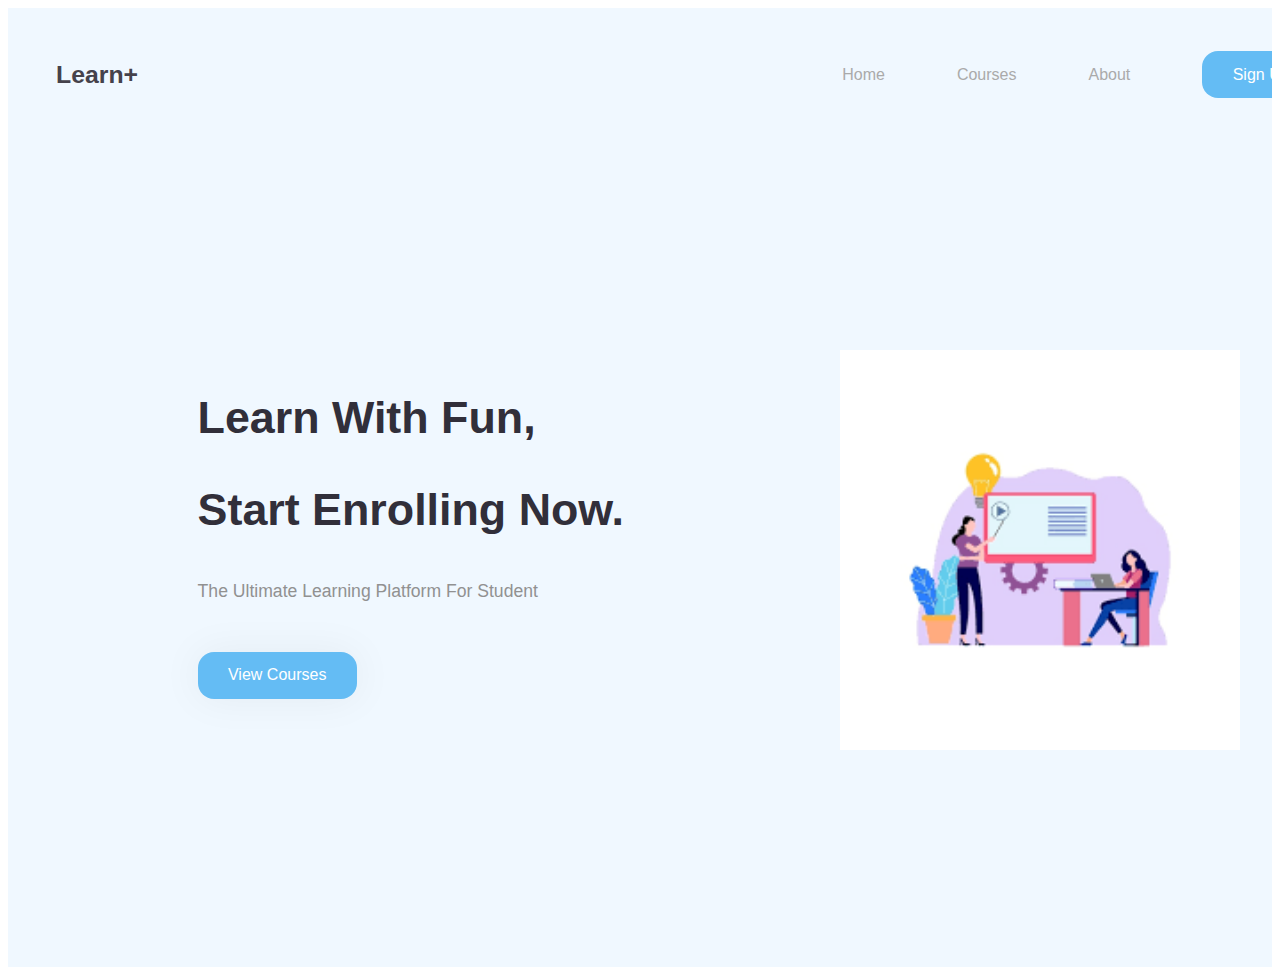
<file: Landing Page/index.html>
<!DOCTYPE html>
<html lang="en">
  <head>
    <meta charset="UTF-8" />
    <meta http-equiv="X-UA-Compatible" content="IE=edge" />
    <meta name="viewport" content="width=device-width, initial-scale=1.0" />
    <title>Landing Page With Light/Dark Mode</title>
    <link rel="stylesheet" href="style.css" />
  </head>
  <body>
    <main>
      <div class="wrapper ">
      <header>
          <div class="container">
            <div class="logo">
              <h3>Learn+</h3>
            </div>

            <div class="nav">
              <ul>
                <li><a href="#">Home</a></li>
                <li><a href="#">Courses</a></li>
                <li><a href="#">About</a></li>
                <li><a href="#" class="btn">Sign up</a></li>
              </ul>
            </div>

            <div class="overlay"></div>
        </header>
        <div class="show-area ">
          <div class="container" id="block">
            <div class="left">
              <div class="title">
                <h1>Learn with Fun,</h1>
                <h1>Start Enrolling now.</h1>
              </div>
              <p class="text">
               The Ultimate Learning Platform For Student
              </p>
              <div class="courses">
                <a href="#" class="btn">View Courses</a>
              </div>
            </div>
            <div class="logo1">
              <img src="./display.png" style="height: 400px;width: 400px;margin-left: -50px;" alt="Person Image"  class="person" />
            </div>
          </div>
        </div>
      </div>
    </main>


  </body>
</html>
</file>
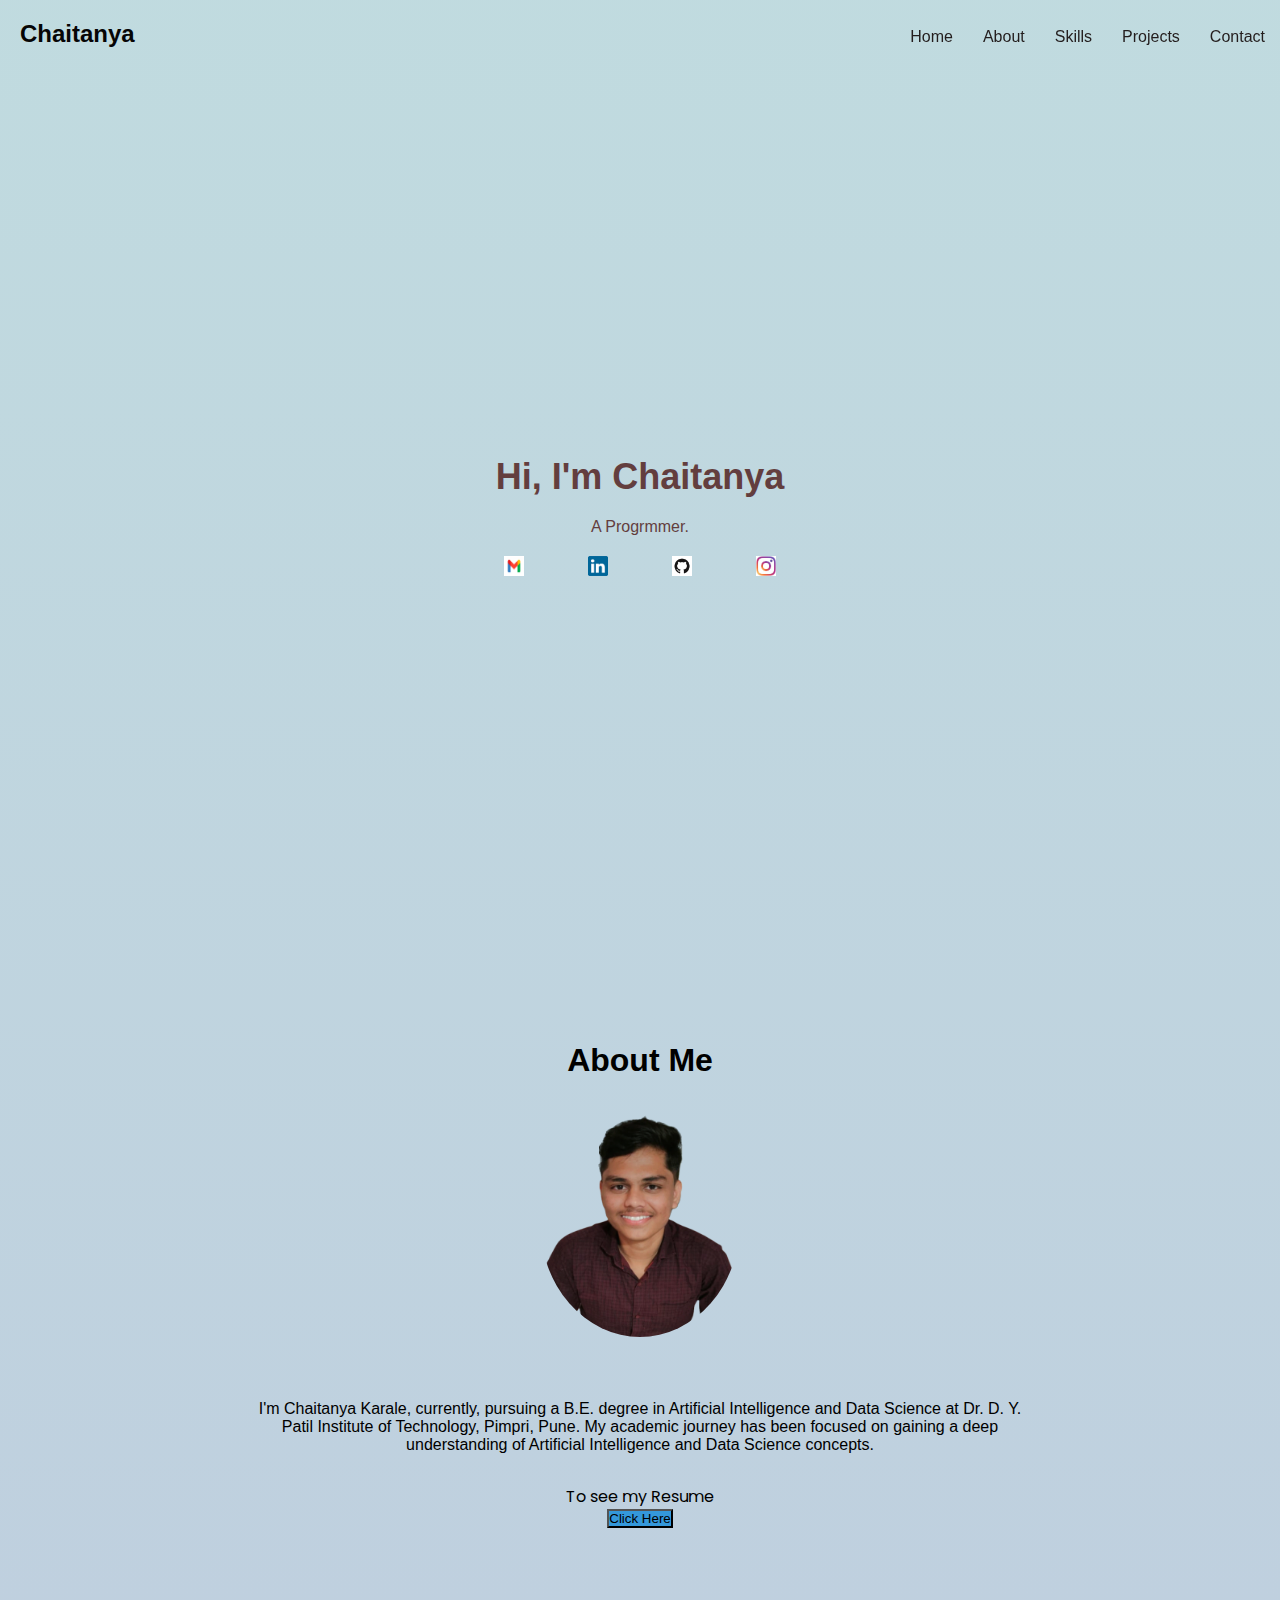
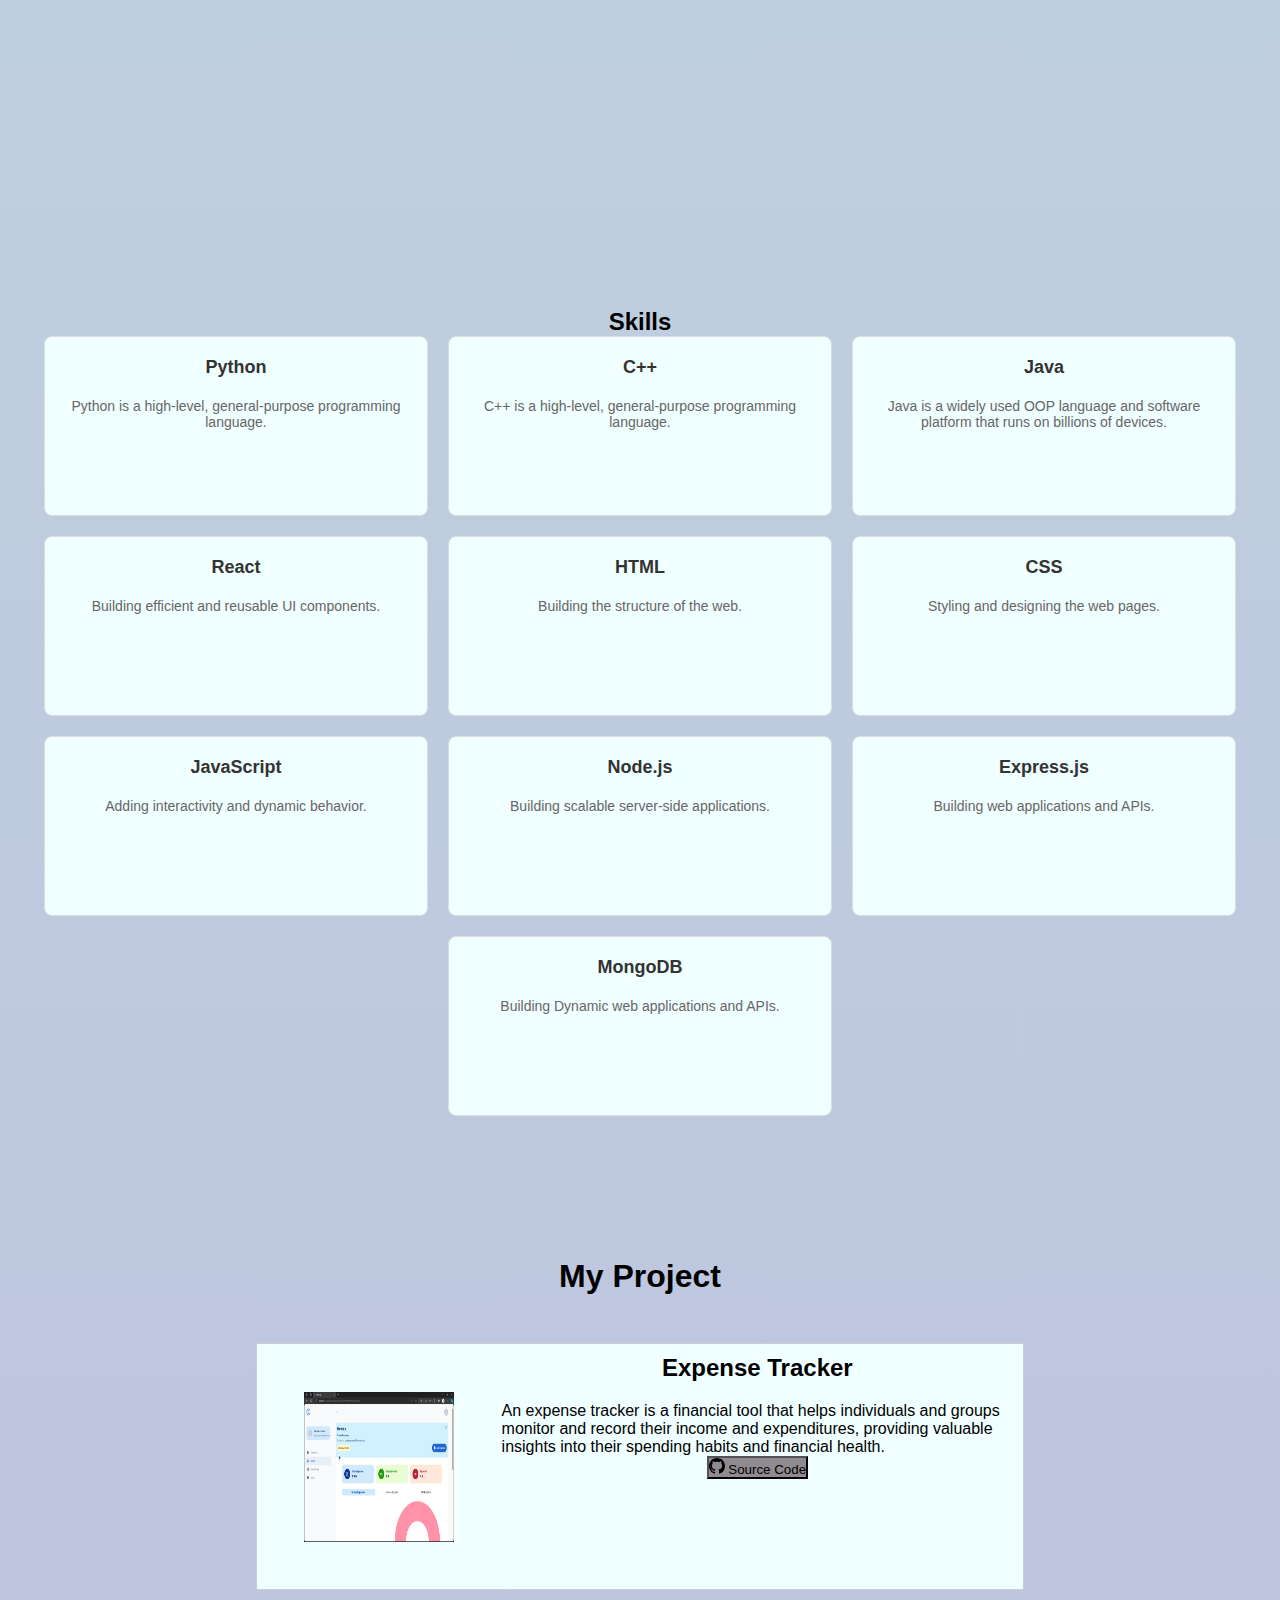
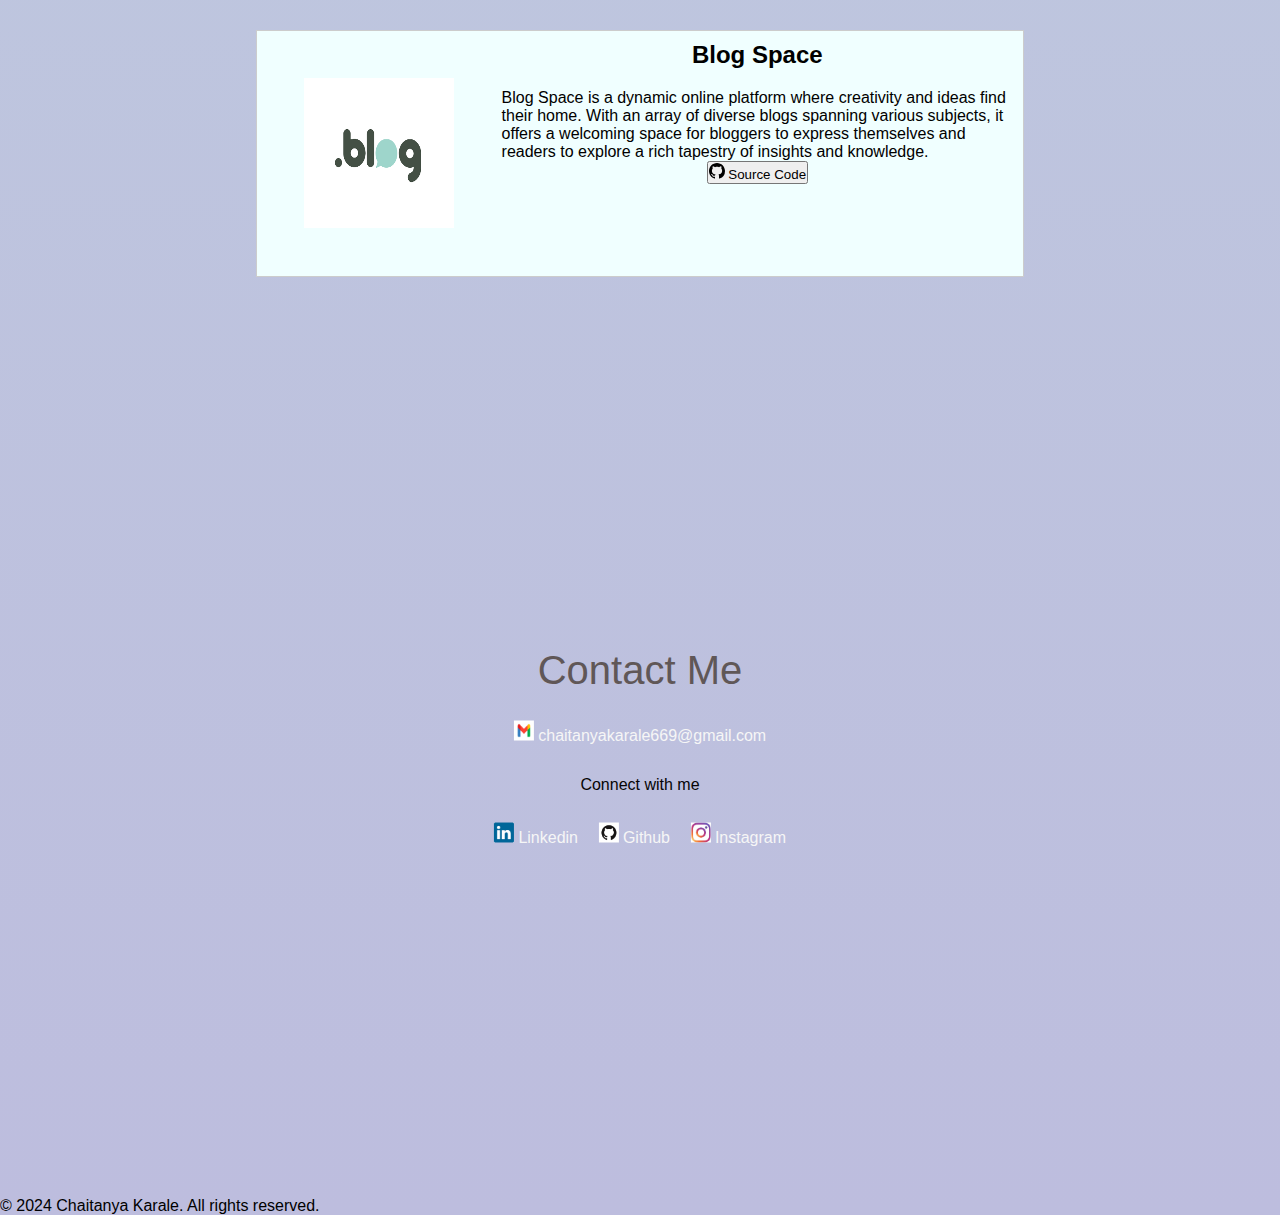
<file: Task-2 (Portfolio website)/index.html>
<!DOCTYPE html>
<html lang="en">
<head>
    <meta charset="UTF-8">
    <meta name="viewport" content="width=device-width, initial-scale=1.0">
    <title>Chaitanya</title>
    <link rel="stylesheet" href="./style.css">
   
    <link href="https://cdn.jsdelivr.net/npm/bootstrap@5.3.2/dist/css/bootstrap.min.css" rel="stylesheet" integrity="sha384-T3c6CoIi6uLrA9TneNEoa7RxnatzjcDSCmG1MXxSR1GAsXEV/Dwwykc2MPK8M2HN" crossorigin="anonymous">
    <script src="https://cdn.jsdelivr.net/npm/bootstrap@5.3.2/dist/js/bootstrap.bundle.min.js" integrity="sha384-C6RzsynM9kWDrMNeT87bh95OGNyZPhcTNXj1NW7RuBCsyN/o0jlpcV8Qyq46cDfL" crossorigin="anonymous"></script>
</head>
<body>
    <section id="home">
    <header class="header">
        <div class="header-content">
            <a href="#home" class="logo">Chaitanya</a>
            <nav>
                <a href="#home">Home</a>
                <a href="#about-me">About</a>
                <a href="#skills">Skills</a>
                <a href="#project">Projects</a>
                <a href="#contact">Contact</a>
            </nav>
        </div>
        <div class="home-content" id="home-page">
          <div class="name">     
            <h1>Hi, I'm Chaitanya</h1>
            <p>A Progrmmer.</p>
          </div>
          <div class="link">
            <div class="links">
              <a href="mailto:chaitanyakarale669@gmail.com"><img class="svg" src="./asset/mail.jpg" alt=""></a>
            </div>
            <div class="links">
              <a href="https://www.linkedin.com/in/Chaitanyakarale03/"><img class="svg" src="./asset/linkedin.png" alt=""></a>
            </div>
            <div class="links">
              <a href="https://github.com/chaitanyakarale"><img class="svg" src="./asset/git.png"></a>
            </div>
            <div class="links">
              <a href="https://www.instagram.com/c___k___03/"><img class="svg" src="./asset/insta.jpg "alt=""></a>
            </div>
            </div>
            </div>
       
      </header>
    </section>
      <section id="about-me">
      <div class=" about">
        <div class="about-content">
          <div class="left-content">
            <div>
              <h1 class="about-heading">About Me</h1>
            </div>
            <img src="./asset/profile.png " alt="image" style="border-radius: 50%; height: 230px;" />
            <p>
                I'm Chaitanya Karale, currently, pursuing a B.E. degree in Artificial Intelligence and Data Science at Dr. D. Y. Patil Institute of Technology, Pimpri, Pune.
                My academic journey has been focused on gaining a deep understanding of Artificial Intelligence and Data Science concepts. 
                
            </p>
            <div class="rsume">
              <p>To see my Resume </p>
              <button  type="button" class="btn btn-secondary" fdprocessedid="ys6x0g">Click Here</button>
            </div>
            
          </div> 
          </div>
          </div>
        </section>
        <section id="skills">
          <div class="skill-section">
            <h2>Skills</h2>
            <div class="skills">
                <div class="skill">
                    <h3>Python</h3>
                    <p>Python is a high-level, general-purpose programming language.</p>
                </div>
                <div class="skill">
                    <h3>C++</h3>
                    <p>C++ is a high-level, general-purpose programming language.</p>
                </div>
                <div class="skill">
                    <h3>Java</h3>
                    <p>Java is a widely used OOP language and software platform that runs on billions of devices. </p>
                </div>
                <div class="skill">
                    <h3>React</h3>
                    <p>Building efficient and reusable UI components.</p>
                </div>
                <div class="skill">
                    <h3>HTML</h3>
                    <p>Building the structure of the web.</p>
                </div>
                <div class="skill">
                    <h3>CSS</h3>
                    <p>Styling and designing the web pages.</p>
                </div>
                <div class="skill">
                    <h3>JavaScript</h3>
                    <p>Adding interactivity and dynamic behavior.</p>
                </div>
               
                <div class="skill">
                    <h3>Node.js</h3>
                    <p>Building scalable server-side applications.</p>
                </div>
                <div class="skill">
                    <h3>Express.js</h3>
                    <p>Building web applications and APIs.</p>
                </div>
               
                <div class="skill">
                    <h3>MongoDB</h3>
                    <p>Building Dynamic web applications and APIs.</p>
                </div>
            </div>
        </div>
    </section>     
      <section id="project">
        <div class="project-container">
            <div class="projec">
                <h1 class="about-heading">My Project</h1>
            </div>
        
            <div class="project">
                <img class="img" src="./asset/split.png" alt="split expense">
                <div class="project-details">
                    <h2 class="split">Expense Tracker</h2>
                    <p class="disc">An expense tracker is a financial tool that helps individuals and groups monitor and record their income and expenditures, providing valuable insights into their spending habits and financial health.</p>
                <a class="gitbutton" href="">   <button type="button" class="btn btn-secondary" fdprocessedid="ys6x0g" style="background-color: rgb(143, 139, 145);">
                    <svg xmlns="http://www.w3.org/2000/svg" width="16" height="16" fill="currentColo" class="bi bi-github" viewBox="0 0 16 16" >
                        <path d="M8 0C3.58 0 0 3.58 0 8c0 3.54 2.29 6.53 5.47 7.59.4.07.55-.17.55-.38 0-.19-.01-.82-.01-1.49-2.01.37-2.53-.49-2.69-.94-.09-.23-.48-.94-.82-1.13-.28-.15-.68-.52-.01-.53.63-.01 1.08.58 1.23.82.72 1.21 1.87.87 2.33.66.07-.52.28-.87.51-1.07-1.78-.2-3.64-.89-3.64-3.95 0-.87.31-1.59.82-2.15-.08-.2-.36-1.02.08-2.12 0 0 .67-.21 2.2.82.64-.18 1.32-.27 2-.27.68 0 1.36.09 2 .27 1.53-1.04 2.2-.82 2.2-.82.44 1.1.16 1.92.08 2.12.51.56.82 1.27.82 2.15 0 3.07-1.87 3.75-3.65 3.95.29.25.54.73.54 1.48 0 1.07-.01 1.93-.01 2.2 0 .21.15.46.55.38A8.012 8.012 0 0 0 16 8c0-4.42-3.58-8-8-8"/>
                      </svg>
                    Source Code
                  </button></a>
                </div>
            </div>
            <div class="project">
                <img class="img1" src="./asset/blog.png" alt="">
                <div class="project-details">
                    <h2>Blog Space</h2>
                    <p class="disc">Blog Space is a dynamic online platform where creativity and ideas find their home. With an array of diverse blogs spanning various subjects, it offers a welcoming space for bloggers to express themselves and readers to explore a rich tapestry of insights and knowledge.</p>
                    <button type="button" class="btn btn-secondary" fdprocessedid="ys6x0g">
                        <svg xmlns="http://www.w3.org/2000/svg" width="16" height="16" fill="currentColo" class="bi bi-github" viewBox="0 0 16 16" >
                            <path d="M8 0C3.58 0 0 3.58 0 8c0 3.54 2.29 6.53 5.47 7.59.4.07.55-.17.55-.38 0-.19-.01-.82-.01-1.49-2.01.37-2.53-.49-2.69-.94-.09-.23-.48-.94-.82-1.13-.28-.15-.68-.52-.01-.53.63-.01 1.08.58 1.23.82.72 1.21 1.87.87 2.33.66.07-.52.28-.87.51-1.07-1.78-.2-3.64-.89-3.64-3.95 0-.87.31-1.59.82-2.15-.08-.2-.36-1.02.08-2.12 0 0 .67-.21 2.2.82.64-.18 1.32-.27 2-.27.68 0 1.36.09 2 .27 1.53-1.04 2.2-.82 2.2-.82.44 1.1.16 1.92.08 2.12.51.56.82 1.27.82 2.15 0 3.07-1.87 3.75-3.65 3.95.29.25.54.73.54 1.48 0 1.07-.01 1.93-.01 2.2 0 .21.15.46.55.38A8.012 8.012 0 0 0 16 8c0-4.42-3.58-8-8-8"/>
                          </svg>
                        Source Code
                      </button>
                </div>
            </div>
        </div>
     
    </section>
    <section id="contact">
     <div class="contact" id="contact-me">
      <div class="container">
       
        <div class="contact-content">
          <h2>Contact Me</h2>
          <p class="mail">
            <a href="mailto:chaitanyakarale669@gmail.com"><img class="svg" src="./asset/mail.jpg" alt="">
              chaitanyakarale669@gmail.com
          </a>
          </p>
          <p class="links">Connect with me</p>
          
          <a href="https://www.linkedin.com/in/Chaitanyakarale03/" target="blank"><img class="svg" src="./asset/linkedin.png" alt="">
            Linkedin</a>
        <a href="https://github.com/chaitanyakarale" target="blank"><img  class="svg" src="./asset/git.png" alt=""> Github</a>
        <a href="https://www.instagram.com/c___k___03/" target="blank"><img  class="svg" src="./asset/insta.jpg" alt=""> Instagram</a>
       
        </div>
      </div>
    </div>
    
  </section>
  <footer>
    &copy; 2024 Chaitanya Karale. All rights reserved.
</footer>
  </body>
  </html>
</file>
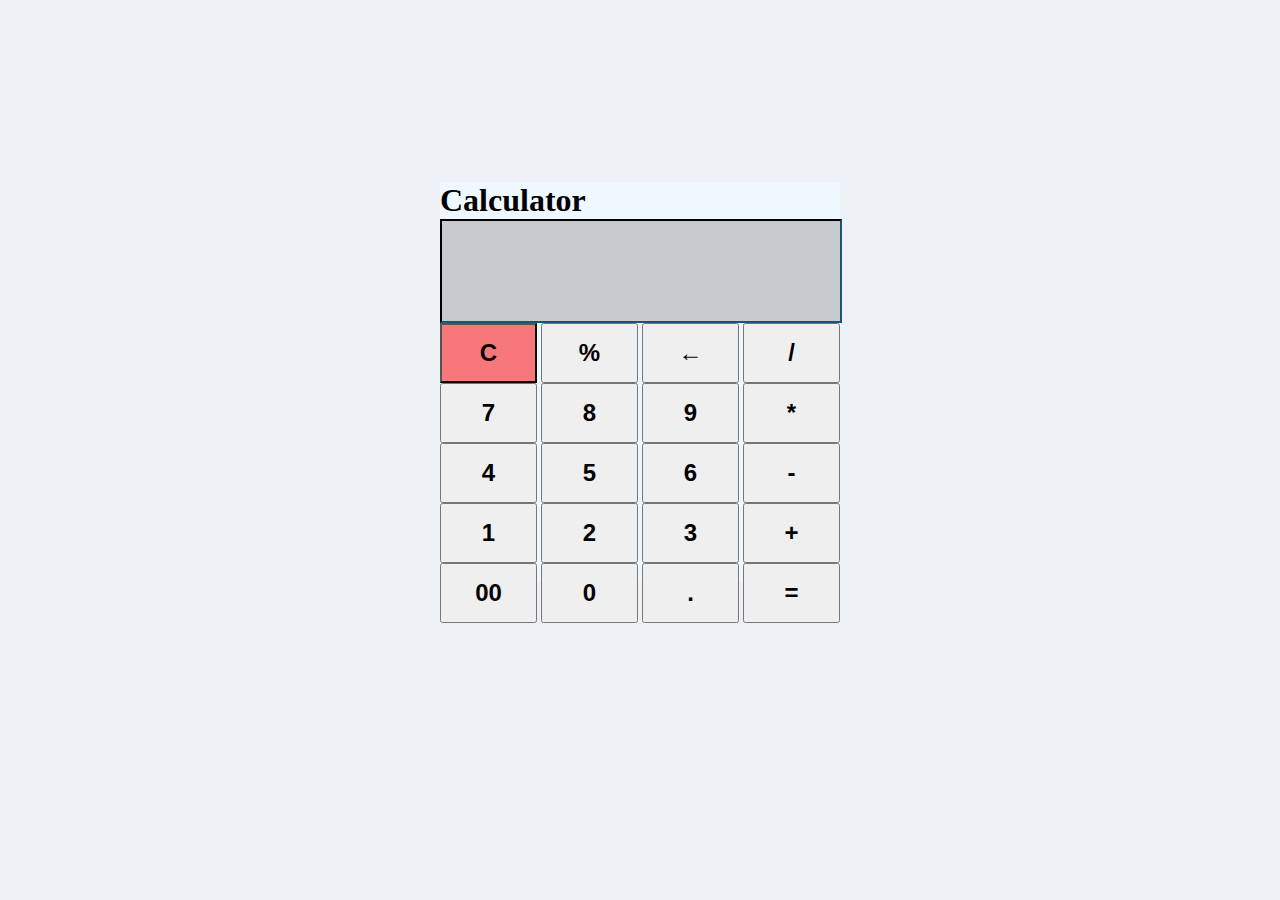
<file: Task-3 (Calculator)/index.html>
<!DOCTYPE html>
<html lang="en">
<head>
    <meta charset="UTF-8">
    <meta name="viewport" content="width=device-width, initial-scale=1.0">
    <title>Calculator</title>
    <link rel="stylesheet" href="./style.css">
</head>

<body>
   <div class="main">
      <h1>Calculator</h1>
      <input type="text" id = 'Result'>
      <div class="btn">
         <input type="button" class="clear" onclick="clearAll()" value = 'C'>
         <input type="button" class="num" value = '%'>
         <input type="button" class="back" onclick ="Back('←')"value = '←'>
         <input type="button" class="num"  value = '/'>
      
         <input type="button" class="num" value = '7'>
         <input type="button" class="num"  value = '8'>
         <input type="button" class="num" value = '9'>
         <input type="button" class="num" value = '*'>
        
         <input type="button" class="num" value = '4'>
         <input type="button" class="num" value = '5'>
         <input type="button" class="num" value = '6'>
         <input type="button" class="num" value = '-'>
   
         <input type="button" class="num" value = '1' >
         <input type="button" class="num"   value = '2'>
         <input type="button" class="num" value = '3'>
         <input type="button" class="num"value = '+'>
       
         <input type="button" class="num" value = '00'>
         <input type="button" class="num" value = '0'>
         <input type="button" class="num" value = '.'>
         <input type="button" onclick = "Result()" value = '='>
      </div>
   </div>
   <script src="https://ajax.googleapis.com/ajax/libs/jquery/3.3.1/jquery.min.js"></script> 
   <script src = 'index.js' ></script>
</body>
</html>
</file>
<file: Landing Page/style.css>
body {
  font-family: "Poppins", sans-serif;
}

.stop-scrolling {
  height: 100%;
  overflow: hidden;
}


a {
  text-decoration: none;
}

.wrapper {
  position: relative;
  padding: 1.7rem 0 2rem;
  width: 100%;
  min-height: 100vh;
  overflow: hidden;
  background-color:aliceblue;
  display: flex;
  flex-direction: column;
  justify-content: space-between;
}
#block{
    padding-left: 15%;
    margin-top: -610px;
}

.container {
  position: relative;
  max-width: 81rem;
  width: 100%;
  margin: 0 auto;
  padding: 0 3rem;
  z-index: 10;
}

header {
  position: relative;
  z-index: 70;
}

header .container {
  display: flex;
  justify-content: space-between;
  align-items: center;
}

.overlay {
  display: none;
}

.logo {
  display: flex;
  align-items: center;
  cursor: pointer;
}

.logo img {
  width: 40px;
  margin-right: 0.6rem;
  margin-top: -0.6rem;
}

.logo h3 {
  color: #45424b;
  font-size: 1.55rem;
  line-height: 1.2;
  font-weight: 700;
}

.nav ul {
  display: flex;
  list-style: none;
  align-items: center;
}

.nav a {
  color: #aaa;
  margin-left: 4.5rem;
  display: inline-block;
  transition: 0.3s;
}

.nav a:hover {
  color: #5bacdf;
  transform: scale(1.05);
}

.btn {
  display: inline-block;
  padding: 0.9rem 1.9rem;
  color: #fff !important;
  background-color:  #64bcf4;
  border-radius: 16px;
  text-transform: capitalize;
 
  position:relative;
  right:0px
  
}

.btn:hover {
  background-color: #5bacdf;
  transform: scale(1) !important;
}


.show-area .container {
  display: grid;
  grid-template-columns: repeat(2, 1fr);
  align-items: center;
  justify-content: center;
}

.title {
  font-size: 1.4rem;
  color: #312f3a;
  text-transform: capitalize;
  line-height: 1.4;
}

.text {
  color: #919191;
  font-size: 1.1rem;
  margin: 1.9rem 0 2.5rem;
  max-width: 600px;
  line-height: 2.3;
}

.show-area .btn {
  box-shadow: 0 0 40px 2px rgba(0, 0, 0, 0.05);
}

.person {
  width: 123%;
  transform: translate(15%, 25px);
}



.shape {
  position: absolute;
  z-index: 0;
  width: 500px;
  bottom: -180px;
  left: -15px;
  opacity: 0.1;
}
</file>
<file: Task-2 (Portfolio website)/style.css>
@import url("https://fonts.googleapis.com/css2?family=Poppins:ital,wght@0,100;0,200;0,300;0,400;0,500;0,600;0,700;0,800;0,900;1,100;1,200;1,300;1,400;1,500;1,600;1,700;1,800;1,900&display=swap");
* {
  
  margin: 0;
  padding: 0;
  box-sizing: border-box;
}
body {
    background: linear-gradient(to bottom, rgba(158, 199, 206, 0.648),rgb(189, 189, 222)); 
  font-family: "Poppins", sans-serif;
  
}
body {
    font-family: 'Segoe UI', Tahoma, Geneva, Verdana, sans-serif;
    margin: 0;
    padding: 0;
}

.header-content {
  
    padding: 20px;
    /* text-align: center; */
}
.link{
    display: flex;
    justify-content: center;
    flex-wrap: wrap;
    gap: 5vw;   
    
}

.logo {
    position: relative;
    left: 0;
    font-size: 24px;
    font-weight: bold;
    text-decoration: none;
    color: #060505; 
}

nav {
    display: flex;
    margin-top: 10px;
    position: fixed;
    z-index: 1000;
   
    right: 0;
    top:2%;
}

nav a {
    text-decoration:#333;
    color: #231d1d; 
    margin: 0 15px;
    font-size: 16px;
}

.container {
  max-width: 100%;
  width: 90%;
  margin: auto;
}

.header-content a:hover {
  color: black;
}
.home-content {
    position: relative;
    height: 100vh;
    top: 50%;
    display: flex;
    flex-direction: column;
    justify-content: center;
    align-items: center;
    text-align: center;
    color:#633e3e;
}

.name {
    margin-bottom: 20px;
}

.name h1 {
    font-size: 36px;
}

.about {
    position: relative;
    padding: 0;
    height: 100vh;
    width: 100%;
    justify-content: center;
    text-align: center;
    padding: 5%  20%;
   
}
img{
    margin: 5% ;
    height: 200px;
    width: 200px;
   
}
.about-heading{
    position: relative;
    text-align: center;
    top: 10px;
    color:black;

}
p{
    margin-top: 20px;
    text-align: center;
    font-family:'Lucida Sans', 'Lucida Sans Regular', 'Lucida Grande', 'Lucida Sans Unicode', Geneva, Verdana, sans-serif;
}


.skill-section {
    text-align: center;
    margin: 40px 0;
    height: 100vh;
}

.skills {
    display: flex;
    justify-content: center;
    flex-wrap: wrap;
    gap: 20px;

}

.skill {
    height: 20vh;
    background-color: #fff;
    border: 1px solid #ddd;
    border-radius: 8px;
    padding: 20px;
    background-color:azure;
    
    width: 30%;
    transition: transform 0.3s ease-in-out;
}

.skill:hover {
    transform: scale(1.05);
    box-shadow: 0 0 10px rgba(0, 0, 0, 0.2);
}

.skill h3 {
    margin-bottom: 10px;
    font-size: 18px;
    color: #333;
}

.skill p {
    font-size: 14px;
    color: #666;
}
.project-container {
    padding: 0  20%;
 
    
    display: flex;
    flex-direction: column;
    align-items: center;
    text-align: center;
}
.projec{
    padding-bottom: 5%;
}
.project {
    display: flex;
    flex-direction: row;
    align-items: flex-start;
    margin: 20px 0;
    border: 1px solid #ccc; 
    padding: 10px; 
    background-color: azure;
}

.project img {
    height: 150px;   
    width: 150px;
}

.project-details {
   
    display: flex;
    flex-direction: column;
    align-items: center;
    margin-left: 10px;

}
.disc{
   
    text-align: left;
}

.contact {

  position: relative;
  height: 100vh;
  top:50%;
}

.contact-content {
  position: absolute;
  top: 50%;
  left: 50%;
  transform: translate(-50%, -50%);
  text-align: center;
}

.contact-content h2 {
  font-size: 2.5rem;
  font-weight: 400;
  color: #605757;
  padding-bottom: 0.5rem;
  font-family:'Gill Sans', 'Gill Sans MT', Calibri, 'Trebuchet MS', sans-serif;
}

.contact-content .mail {
  color: #46504ba8;
  padding-bottom: 0.2rem;
  font-size: 1rem;
}

.contact-content .links {
  color: #060505;
  padding: 0.5rem;
  padding-bottom: 1.8rem; 
  font-size: 1rem;
}

.contact-content a {
  text-decoration: none;
  color: #f6f6f6;
  padding: 0.5rem;
  transition: 0.3s ease-in-out;
}

.contact-content a:hover {
  color:black;
}
.svg{
    height: 20px;
    width: 20px;
    padding: 0%;
    margin: 0;
}

.rsume>p{
    padding-top: 10px;    
    font-family:"Poppins", sans-serif;
}
.rsume > button{
    background-color:#3498db;
}
.rsume > button:hover{
    background-color:#3498db;
    transform: scale(1.05);
    box-shadow: 0 0 10px rgba(0, 0, 0, 0.2);
    
}
</file>
<file: Task-3 (Calculator)/style.css>
*{
    padding: 0;
    margin: 0;
}
h1{
    position: relative;
   
}
body{
    display: grid; 
    position: relative;
    place-items: center;
    top: 20vh;
    background-color: rgb(238, 242, 246);    
}
.main{
    background-color: aliceblue;
    height: 400px;
    width: 400px;
    margin: 2px;
    border-color: red;    
}
#Result{
    display: flex;
    justify-content: end;
    width: 393px;
    height: 100px;
    font-weight: bold;
    font-size:x-large;
    border-color: rgb(7, 26, 37);
    background-color: rgba(95, 92, 92, 0.288);
    padding-left: 5px;  
    
}
.btn input[type="button"]{
    
    font-weight: bold;
    font-size:x-large; 
    height: 60px;
    width: 97px;
    padding: 0px;     
}
.clear{
    background-color: rgba(255, 0, 0, 0.522);
}
</file>
